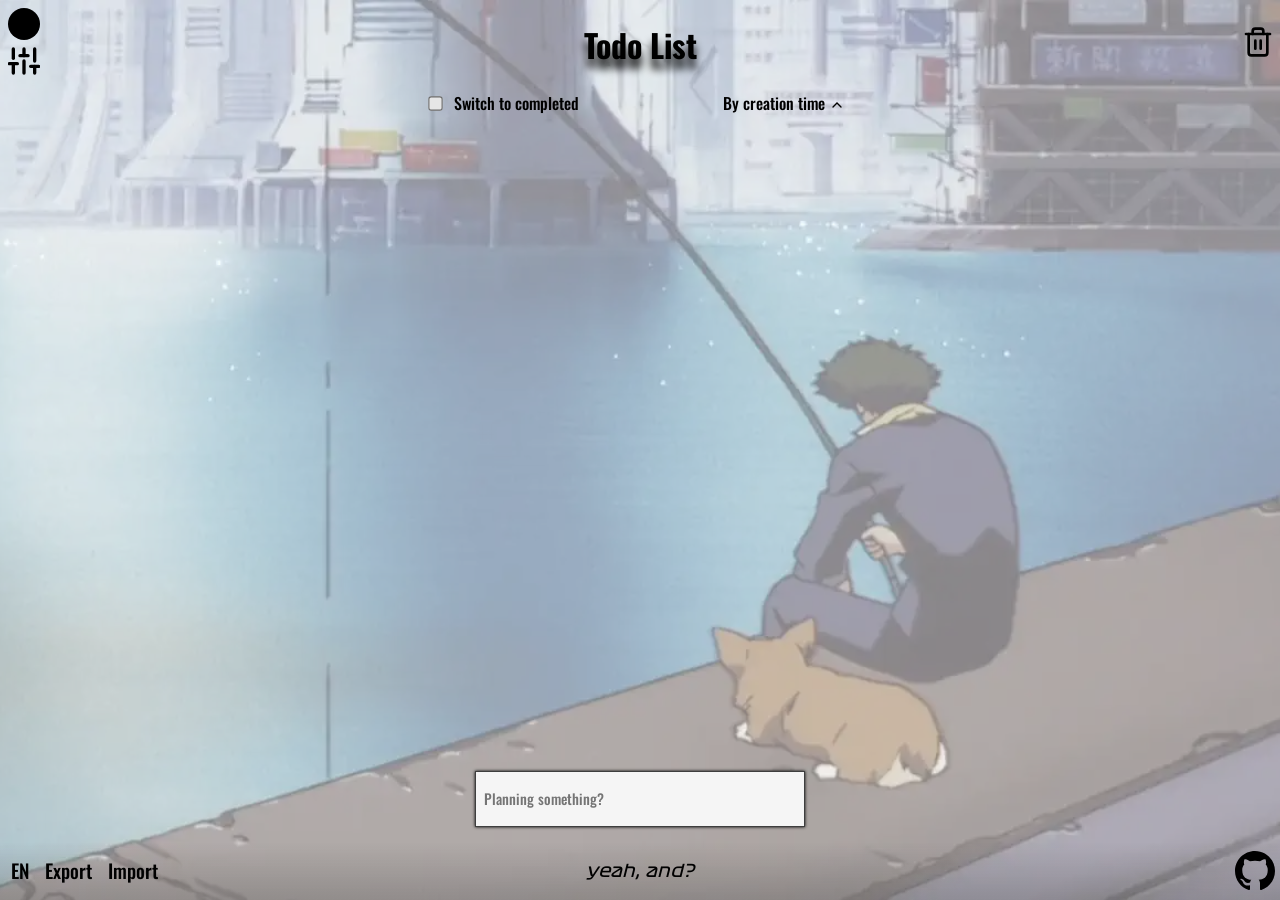
<file: index.html>
<!DOCTYPE html>
<html lang="ru">
  <head>
    <meta charset="UTF-8" />
    <meta http-equiv="X-UA-Compatible" content="IE=edge" />
    <meta name="viewport" content="width=device-width, initial-scale=1.0" />
    <title>Things you should do in the near future list of</title>
    <meta name="description" content="proof of capability" />
    <meta name="author" content="dancing coffee steam" />
    <link
      rel="apple-touch-icon"
      sizes="180x180"
      href="./public/icons/apple-touch-icon.png"
    />
    <link
      rel="icon"
      type="image/png"
      sizes="32x32"
      href="./public/icons/favicon-32x32.png"
    />
    <link
      rel="icon"
      type="image/png"
      sizes="16x16"
      href="./public/icons/favicon-16x16.png"
    />
    <link rel="manifest" href="./public/icons/site.webmanifest" />
    <link
      rel="mask-icon"
      href="./public/icons/safari-pinned-tab.svg"
      color="#9d9d9d"
    />
    <meta name="msapplication-TileColor" content="#333333" />
    <meta name="theme-color" content="#ffffff" />

    <link rel="stylesheet" href="./src/styles/normalize.min.css" />
    <link rel="stylesheet" href="./src/styles/global.css" />
  </head>
  <body>
    <script src="./src/theme/initTheme.js"></script>

    <div class="bg-image"></div>
    <div class="settings-modal hidden" id="settings-modal"></div>
    <header id="header" class="header">
      <div class="header__controls">
        <button
          class="controls__theme-switcher btn_text-only"
          id="theme-switcher"
          aria-label="theme switcher"
        ></button>
        <button
          class="controls__settings-btn btn_text-only btn-hover-focus"
          id="settings-open-btn"
          aria-label="settings"
        ></button>

        <div class="controls__settings-menu hidden" id="settings-menu">
          <h3 class="settings-menu__title">
            <span data-l10n="settings-title">Settings</span>
          </h3>
          <label class="settings-menu__item-label" for="save-locally">
            <input
              type="checkbox"
              class="input-checkbox_grey"
              id="save-locally"
              name="save-locally"
              checked
            />
            <span data-l10n="settings-save-locally-label">
              Save list into local storage
            </span>
          </label>

          <label class="settings-menu__item-label" for="fetch-rand">
            <input
              type="checkbox"
              class="input-checkbox_grey"
              id="fetch-rand"
              name="fetch-rand"
            />
            <span data-l10n="settings-fetch-rand-label">
              [DEBUG] Load random list
            </span>
          </label>
          <span id="fetch-rand-count" class="hidden"></span>

          <button
            class="settings-menu__close-btn btn_text-only btn-hover-focus"
            id="settings-close-btn"
            aria-label="close settings"
          ></button>
        </div>
      </div>
      <h1 class="header__title">
        <span data-l10n="header-title">Todo List</span>
      </h1>
      <div class="header__right-panel">
        <button
          class="trash-btn btn_text-only"
          id="trash-btn"
          aria-label="clear whole list"
        ></button>
      </div>
    </header>

    <main class="main">
      <div class="main__container">
        <div class="main__list-options">
          <label for="show-completed" class="show-completed-checkbox">
            <input
              type="checkbox"
              id="show-completed"
              class="input-checkbox_grey"
              aria-label="show completed todos"
              onclick="alert('Coming soon!'); this.checked = false;"
            />
            <span data-l10n="show-completed-label">Switch to completed</span>
          </label>

          <button
            class="sort-btn btn_text-only"
            id="sort-btn"
            aria-label="sort from latest to earliest"
          >
            <span class="sort-btn__text" data-l10n="sort-btn-text">
              By creation time
            </span>
            <svg
              class="sort-btn__icon"
              xmlns="http://www.w3.org/2000/svg"
              width="1em"
              height="1em"
              viewBox="0 0 24 24"
              fill="none"
              stroke="currentColor"
              stroke-width="2"
              stroke-linecap="round"
              stroke-linejoin="arcs"
            >
              <path d="M18 15l-6-6-6 6" />
            </svg>
          </button>
        </div>
        <ul class="main__todo-list" id="todo-list"></ul>
      </div>
      <form class="main__todo-form" id="todo-form">
        <div class="todo-form__form-container form-center-item">
          <textarea
            type="text"
            class="form-container__textarea scrollable"
            id="form-textarea"
            data-l10n-placeholder="form-textarea"
            placeholder="Planning something?"
            autocomplete="off"
            rows="1"
            for="todo-form"
          ></textarea>
        </div>
        <div class="todo-form__form-container">
          <button
            class="form-container__btn"
            id="form-btn"
            type="submit"
            disabled
          >
            <span data-l10n="form-submit-btn-text">Add</span>
          </button>
        </div>
      </form>
    </main>

    <footer class="footer">
      <div class="footer__toolbar">
        <div id="lang-list-container" class="hidden">
          <ul class="footer__lang-list">
            <li>
              <button
                id="ru-lang-btn"
                class="btn_text-only btn_text-only-alt"
                aria-label="russian"
              >
                <span>Русский</span>
              </button>
            </li>
            <li>
              <button
                id="en-lang-btn"
                class="btn_text-only btn_text-only-alt"
                aria-label="english"
              >
                <span>English</span>
              </button>
            </li>
          </ul>
        </div>
        <button
          class="btn_text-only btn_text-only-alt"
          id="l10n-btn"
          aria-label="change language"
        >
          <span data-l10n="l10n-btn-text">EN</span>
        </button>
        <button
          class="btn_text-only btn_text-only-alt"
          id="export-btn"
          aria-label="export list"
          onclick="alert('Export coming soon!')"
        >
          <span data-l10n="export-btn-text">Export</span>
        </button>
        <button
          class="btn_text-only btn_text-only-alt"
          id="import-btn"
          aria-label="import list"
          onclick="alert('Import coming soon!')"
        >
          <span data-l10n="import-btn-text">Import</span>
        </button>
      </div>
      <p class="footer__text">yeah, and?</p>
      <a
        href="https://github.com/KOTEKOBOE/night-without-stars"
        target="_blank"
        rel="noopener noreferrer"
        aria-label="GitHub"
        class="footer__gh-link"
      ></a>
    </footer>

    <script src="./src/index.js"></script>
    <script src="./src/l10n/l10n.js"></script>
    <script src="./src/theme/themeSwitch.js"></script>
    <script src="./src/todo/todo.js"></script>
    <script src="./src/todo/addTodo.js"></script>
    <script src="./src/localstore/saveLocally.js"></script>
    <script src="./src/todo/sort.js"></script>
    <script src="./src/todo/trashbin.js"></script>
    <script src="./src/debug/fetchRandom.js"></script>
    <script src="./src/modals/settingsModal.js"></script>
  </body>
</html>
</file>
<file: src/styles/global.css>
@font-face {
  font-family: "Formula1";
  src: url("../../public/fonts/formula1/Formula1.eot");
  src: url("../../public/fonts/formula1/Formula1.eot?#iefix")
      format("embedded-opentype"),
    url("../../public/fonts/formula1/Formula1.woff2") format("woff2"),
    url("../../public/fonts/formula1/Formula1.woff") format("woff"),
    url("../../public/fonts/formula1/Formula1.ttf") format("truetype"),
    url("../../public/fonts/formula1/Formula1.svg#Formula1 Display Regular")
      format("svg");
}
@font-face {
  font-family: "Oswald";
  src: url(../../public/fonts/oswald/Oswald-VariableFont_wght.ttf)
    format("truetype");
}

html,
button,
input,
optgroup,
select,
textarea {
  line-height: normal;
}

.btn_text-only {
  border: none;
  background: none;
  color: inherit;
  cursor: pointer;
  font-weight: 500;
}

.btn-hover-focus:hover,
.btn-hover-focus:focus-visible {
  filter: opacity(0.59);
}

.btn_text-only-alt {
  padding-bottom: 0.1em;
  font-size: 1.2rem;
}

.alt-active,
.btn_text-only-alt:hover,
.btn_text-only-alt:focus-visible {
  background-color: var(--btn-bg-color);
  color: var(--btn-color);
  border-radius: 2px;
}

.text_warning {
  color: var(--warning-color);
  text-align: center;
}

.input-checkbox_grey {
  margin-right: 0.5em;
  filter: grayscale(100%) brightness(0.9);
  transform: scale(1.1);
  cursor: pointer;
}

:root {
  --normal-font-size: 1rem;
  --form-textarea-font-size: 0.9rem;
  --form-center-item-width: 330px;
  --edit-btn-svg-size: 1rem;
  --settings-open-svg-size: 2rem;
  --warning-color: #8b0000;
}

:root.light-theme {
  --primary-color: #000000;
  --bg-color: #f5f5f5;
  --btn-color: #f5f5f5;
  --btn-bg-color: #3e3e3e;
  --btn-hover-bg-color: #595959;
  --switch-color: #000000;
  --bg-mix-color: rgba(245, 245, 245, 0.55);
  --bg-image: url("../../public/bg/bg-main.webp");
  --bg-image-portrait: url("../../public/bg/bg-main-portrait.webp");
}

:root.dark-theme {
  --primary-color: #eeeeee;
  --bg-color: #333333;
  --btn-color: #3e3e3e;
  --btn-bg-color: #d9d9d9;
  --btn-hover-bg-color: #f5f5f5;
  --switch-color: #ffcc00;
  --bg-mix-color: rgba(0, 0, 0, 0.671);
  --bg-image: url("../../public/bg/bg-dark-alt.webp");
  --bg-image-portrait: url("../../public/bg/bg-dark-portrait.webp");
}

.scrollable::-webkit-scrollbar {
  width: 0.6em;
}
.scrollable::-webkit-scrollbar-track {
  background-color: var(--bg-color);
}
.scrollable::-webkit-scrollbar-thumb {
  background-color: var(--primary-color);
}
@supports not selector(::-webkit-scrollbar) {
  * {
    scrollbar-width: thin;
    scrollbar-color: var(--primary-color) var(--bg-color);
  }
}

body {
  font-family: "Oswald", system-ui, -apple-system, BlinkMacSystemFont,
    "Segoe UI", Roboto, Oxygen, Ubuntu, Cantarell, "Open Sans", "Helvetica Neue",
    sans-serif;
  font-optical-sizing: auto;
  font-weight: 500;
  font-style: normal;
  color: var(--primary-color);
  display: flex;
  flex-direction: column;
  overflow: auto;
  padding: 0;
  margin: 0;
  height: 100vh;
  height: 100dvh;
}
body > * {
  padding-left: calc(100vw - 100%);
}

.bg-image {
  position: fixed;
  top: 0;
  left: 0;
  width: 100%;
  height: 100vh;
  transition: background 0.2s ease;
  background: center / cover no-repeat var(--bg-image) var(--bg-mix-color);
  background-blend-mode: soft-light;
  z-index: -1;
}

.settings-modal {
  position: fixed;
  top: 0;
  width: 100%;
  height: 100%;
  z-index: 1;
}

.header {
  display: flex;
  justify-content: center;
  align-items: center;
  z-index: 2;
}

.header::before {
  content: "";
  flex: 1;
}

.header__controls {
  display: flex;
  flex-direction: column;
  gap: 0.3em;
  align-items: center;
  position: fixed;
  top: 0;
  left: 0;
  margin: 0.5em;
}
.header__controls > * {
  padding: 0;
}

.controls__theme-switcher {
  width: 2rem;
  height: 2rem;
  background-color: var(--switch-color);
  border-radius: 50%;
}

.controls__settings-btn::before {
  content: "";
  display: inline-block;
  width: var(--settings-open-svg-size);
  height: var(--settings-open-svg-size);
  background: var(--primary-color);
  mask-image: url('data:image/svg+xml;utf8,<svg xmlns="http://www.w3.org/2000/svg" viewBox="0 0 24 24" fill="none" stroke="currentColor" stroke-width="2.5" stroke-linecap="round" stroke-linejoin="round"><line x1="4" y1="21" x2="4" y2="14"></line><line x1="4" y1="10" x2="4" y2="3"></line><line x1="12" y1="21" x2="12" y2="12"></line><line x1="12" y1="8" x2="12" y2="3"></line><line x1="20" y1="21" x2="20" y2="16"></line><line x1="20" y1="12" x2="20" y2="3"></line><line x1="1" y1="14" x2="7" y2="14"></line><line x1="9" y1="8" x2="15" y2="8"></line><line x1="17" y1="16" x2="23" y2="16"></line></svg>');
  -webkit-mask-image: url('data:image/svg+xml;utf8,<svg xmlns="http://www.w3.org/2000/svg" viewBox="0 0 24 24" fill="none" stroke="currentColor" stroke-width="2.5" stroke-linecap="round" stroke-linejoin="round"><line x1="4" y1="21" x2="4" y2="14"></line><line x1="4" y1="10" x2="4" y2="3"></line><line x1="12" y1="21" x2="12" y2="12"></line><line x1="12" y1="8" x2="12" y2="3"></line><line x1="20" y1="21" x2="20" y2="16"></line><line x1="20" y1="12" x2="20" y2="3"></line><line x1="1" y1="14" x2="7" y2="14"></line><line x1="9" y1="8" x2="15" y2="8"></line><line x1="17" y1="16" x2="23" y2="16"></line></svg>');
}

.controls__settings-menu {
  display: flex;
  flex-direction: column;
  position: fixed;
  top: 50%;
  left: 50%;
  transform: translate(-50%, -50%);
  margin-left: calc((100vw - 100%) / 2);
  padding: 3px 2px;
  background-color: var(--bg-color);
  border: #000000 2px solid;
}

.settings-menu__title {
  margin: 0.5em;
  text-align: center;
}

.settings-menu__item-label {
  display: flex;
  justify-content: flex-start;
  align-items: center;
  margin: 1px 0.2em;
  padding: 0.2em 0.3em;
  border: #000 2px solid;
}

.settings-menu__close-btn {
  position: absolute;
  top: 0;
  right: 0;
  padding-right: 0.3em;
}
.settings-menu__close-btn::before {
  content: "✕";
  font-weight: bold;
}

.header__title {
  text-align: center;
  text-shadow: currentColor 0px 0.3em 8px;
}

.header__right-panel {
  flex: 1;
  display: flex;
  justify-content: flex-end;
  align-items: center;
}

.trash-btn::before {
  content: "";
  display: inline-block;
  width: 2rem;
  height: 2rem;
  background: var(--primary-color);
  mask-image: url('data:image/svg+xml;utf8,<svg xmlns="http://www.w3.org/2000/svg" viewBox="0 0 24 24" fill="none" stroke="currentColor" stroke-width="2" stroke-linecap="round" stroke-linejoin="arcs"><polyline points="3 6 5 6 21 6"></polyline><path d="M19 6v14a2 2 0 0 1-2 2H7a2 2 0 0 1-2-2V6m3 0V4a2 2 0 0 1 2-2h4a2 2 0 0 1 2 2v2"></path><line x1="10" y1="11" x2="10" y2="17"></line><line x1="14" y1="11" x2="14" y2="17"></line></svg>');
  -webkit-mask-image: url('data:image/svg+xml;utf8,<svg xmlns="http://www.w3.org/2000/svg" viewBox="0 0 24 24" fill="none" stroke="currentColor" stroke-width="2" stroke-linecap="round" stroke-linejoin="arcs"><polyline points="3 6 5 6 21 6"></polyline><path d="M19 6v14a2 2 0 0 1-2 2H7a2 2 0 0 1-2-2V6m3 0V4a2 2 0 0 1 2-2h4a2 2 0 0 1 2 2v2"></path><line x1="10" y1="11" x2="10" y2="17"></line><line x1="14" y1="11" x2="14" y2="17"></line></svg>');
}

.trash-btn:hover::before,
.trash-btn:focus-visible::before {
  background: var(--warning-color);
}

.sort-btn__icon {
  vertical-align: middle;
  border-radius: 50%;
  transition: transform 0.3s ease;
}

.sort-btn_icon-active {
  background: var(--btn-bg-color);
  color: var(--bg-color);
}

.sort-btn_icon-desc {
  transform: rotate(180deg);
}

.main {
  flex: 1;
  display: flex;
  flex-direction: column;
  justify-content: space-between;
  align-items: center;
}

.main__container {
  min-width: 33vw;
  max-width: 50vw;
}

.main__list-options {
  display: flex;
  justify-content: space-between;
  align-items: center;
}

.main__todo-list {
  padding: 0;
  list-style-type: none;
}

.main__todo-list > :last-child {
  border-image: linear-gradient(90deg, var(--todo-color), transparent 33%) 1;
}

.todo-list__todo-container {
  --todo-color: currentColor;
  display: flex;
  align-items: center;
  justify-content: space-between;
  padding-block: 10px;
  border-bottom: 2px solid;
  border-image: linear-gradient(
      90deg,
      var(--todo-color),
      transparent 59%,
      transparent 78%,
      currentColor
    )
    1;
}

.color-reset,
.todo-container__color-block {
  align-self: stretch;
  min-width: 0.6em;
  position: relative;
  background-color: var(--todo-color);
  box-shadow: var(--todo-color) 0px 0px 9px;
  cursor: pointer;
}

.color-input {
  position: absolute;
  top: 0;
  left: 0;
  height: 100%;
  width: 100%;
  opacity: 0;
  cursor: pointer;
}

.color-reset {
  margin-right: 5px;
  background-color: var(--primary-color);
  box-shadow: none;
  cursor: pointer;
}

.color-reset::before {
  content: "R";
  color: var(--bg-color);
  position: absolute;
  top: 50%;
  left: 50%;
  transform: translate(-50%, -50%);
  font-size: 1.2em;
}

.todo-container__text {
  padding: 0.1em 0.2em 0.2em;
  margin: 0 auto 0 5px;
  border: 2px solid #000000;
  border-radius: 2px;
  box-shadow: currentColor 0px 0px 3px;
  background-color: var(--bg-color);
  word-break: break-word;
  overflow-wrap: anywhere;
  white-space: pre-wrap;
}

.todo-container__text[contenteditable="true"] {
  border-color: #ffa500;
  outline-color: #ffa500;
}

.todo-container__todo-btn-container {
  align-self: flex-start;
  display: flex;
  min-width: auto;
  position: sticky;
  top: 2rem;
  gap: 0.5em;
  margin: 0 5px;
}

.todo-btn-container__todo-btn {
  box-sizing: content-box;
  display: flex;
  align-items: center;
  justify-content: center;
  height: 1em;
  width: 1.2em;
  padding: 0.4em;
  border-color: #000000;
  border-radius: 30%;
  box-shadow: #000000 0px 0px 3px;
  cursor: pointer;
}

.todo-btn_edit::before {
  content: "";
  display: inline-block;
  width: var(--edit-btn-svg-size);
  height: var(--edit-btn-svg-size);
  background: url('data:image/svg+xml;utf8,<svg xmlns="http://www.w3.org/2000/svg" viewBox="0 0 24 24" fill="none" stroke="currentColor" stroke-width="2.5" stroke-linecap="round" stroke-linejoin="arcs"><polygon points="16 3 21 8 8 21 3 21 3 16 16 3"></polygon></svg>')
    center no-repeat;
}
.todo-btn_edit:active,
.todo-btn_edit:focus-visible,
.todo-btn_edit:hover {
  transform: rotateY(180deg);
}
.todo-editing .todo-btn_edit {
  background-color: #ffa500;
  transform: rotateY(180deg);
}

.todo-btn_remove::before {
  content: "✔";
}
.todo-btn_remove:active,
.todo-btn_remove:focus-visible,
.todo-btn_remove:hover {
  background-color: #00be10;
}

.main__todo-form {
  display: flex;
  gap: 0.5em;
  width: 100%;
  position: sticky;
  bottom: 0;
  padding: 0.5em 0 1em;
  z-index: 1;
  flex-wrap: wrap;
}

.main__todo-form::before {
  content: "";
  flex: 1;
}

.todo-form__form-container {
  display: flex;
  flex: 1;
}

.form-center-item {
  flex: 0 0 var(--form-center-item-width);
}

.form-container__textarea {
  box-sizing: border-box;
  max-height: 15vh;
  width: 100%;
  padding: 1rem 0.5rem;
  background-color: whitesmoke;
  border: 1px solid var(--btn-bg-color);
  box-shadow: #000000 0px 0px 3px;
  font-size: var(--form-textarea-font-size);
  font-weight: inherit;
  resize: none;
  overflow: hidden;
}

.form-container__btn {
  padding: 1rem;
  color: var(--btn-color);
  background-color: var(--btn-bg-color);
  border: none;
  box-shadow: #000000 0px 0px 3px;
  font-weight: bold;
  cursor: pointer;
}
.form-container__btn:disabled {
  visibility: hidden;
}
.form-container__btn:hover,
.form-container__btn:focus-visible {
  background-color: var(--btn-hover-bg-color);
}

.footer {
  display: grid;
  grid-template-columns: 1fr 1fr 1fr;
  align-items: center;
  justify-content: center;
  background: linear-gradient(to top, #3333333e, #00000000);
  z-index: 2;
}

.footer__toolbar {
  position: relative;
  margin: 3px 5px;
}

.footer__lang-list {
  position: absolute;
  bottom: 1.5rem;
  display: flex;
  flex-direction: column;
  list-style: none;
  padding: 0;

  background-color: var(--bg-color);
  border: 2px solid #000000;
  border-radius: 2px;
  box-shadow: var(--primary-color) 0px 0px 3px;
}

.footer__lang-list li {
  padding: 5px 8px;
}

.footer__lang-list li button {
  width: 100%;
}

.footer__text {
  justify-self: center;
  font-family: "Formula1", sans-serif;
  font-style: italic;
  font-size: 1.1rem;
}

.footer__gh-link {
  justify-self: end;
  margin: 3px 5px;
  width: 2.5rem;
  height: 2.5rem;
  background-color: var(--primary-color);
  mask-image: url('data:image/svg+xml;utf8,<svg xmlns="http://www.w3.org/2000/svg" viewBox="0 0 24 24"><path d="M12 0c-6.626 0-12 5.373-12 12 0 5.302 3.438 9.8 8.207 11.387.599.111.793-.261.793-.577v-2.234c-3.338.726-4.033-1.416-4.033-1.416-.546-1.387-1.333-1.756-1.333-1.756-1.089-.745.083-.729.083-.729 1.205.084 1.839 1.237 1.839 1.237 1.07 1.834 2.807 1.304 3.492.997.107-.775.418-1.305.762-1.604-2.665-.305-5.467-1.334-5.467-5.931 0-1.311.469-2.381 1.236-3.221-.124-.303-.535-1.524.117-3.176 0 0 1.008-.322 3.301 1.23.957-.266 1.983-.399 3.003-.404 1.02.005 2.047.138 3.006.404 2.291-1.552 3.297-1.23 3.297-1.23.653 1.653.242 2.874.118 3.176.77.84 1.235 1.911 1.235 3.221 0 4.609-2.807 5.624-5.479 5.921.43.372.823 1.102.823 2.222v3.293c0 .319.192.694.801.576 4.765-1.589 8.199-6.086 8.199-11.386 0-6.627-5.373-12-12-12z"/></svg>');
  -webkit-mask-image: url('data:image/svg+xml;utf8,<svg xmlns="http://www.w3.org/2000/svg" viewBox="0 0 24 24"><path d="M12 0c-6.626 0-12 5.373-12 12 0 5.302 3.438 9.8 8.207 11.387.599.111.793-.261.793-.577v-2.234c-3.338.726-4.033-1.416-4.033-1.416-.546-1.387-1.333-1.756-1.333-1.756-1.089-.745.083-.729.083-.729 1.205.084 1.839 1.237 1.839 1.237 1.07 1.834 2.807 1.304 3.492.997.107-.775.418-1.305.762-1.604-2.665-.305-5.467-1.334-5.467-5.931 0-1.311.469-2.381 1.236-3.221-.124-.303-.535-1.524.117-3.176 0 0 1.008-.322 3.301 1.23.957-.266 1.983-.399 3.003-.404 1.02.005 2.047.138 3.006.404 2.291-1.552 3.297-1.23 3.297-1.23.653 1.653.242 2.874.118 3.176.77.84 1.235 1.911 1.235 3.221 0 4.609-2.807 5.624-5.479 5.921.43.372.823 1.102.823 2.222v3.293c0 .319.192.694.801.576 4.765-1.589 8.199-6.086 8.199-11.386 0-6.627-5.373-12-12-12z"/></svg>');
}

/* scrollbar on mobile */
@media (hover: none) and (pointer: coarse) and (orientation: portrait) {
  .scrollable::-webkit-scrollbar {
    width: initial;
  }
  .scrollable::-webkit-scrollbar-track {
    background-color: initial;
  }
  .scrollable::-webkit-scrollbar-thumb {
    background-color: initial;
  }
  @supports not selector(::-webkit-scrollbar) {
    * {
      scrollbar-width: initial;
      scrollbar-color: initial;
    }
  }
}

@media screen and (max-height: 500px) {
  .main__todo-form {
    position: relative;
  }
}

@media (max-width: 960px) or (orientation: portrait) {
  .bg-image {
    background-image: var(--bg-image-portrait);
  }

  .header::before {
    display: none;
  }

  .header__controls {
    flex: 1;
    align-items: flex-start;
    position: static;
    margin: 0;
  }
  .header__controls > * {
    margin-left: 0.5em;
  }
  .main__container {
    min-width: 85vw;
    max-width: 100vw;
  }

  .form-container__textarea {
    max-height: 50vh;
  }
}

@media screen and (max-width: 640px) {
  .controls__settings-menu {
    min-width: 65vw;
  }

  .main__todo-form::before {
    display: none;
  }
  .main__todo-form > * {
    margin: 3px 5px;
  }

  .form-center-item {
    flex: unset;
    width: 100%;
  }

  .form-container__btn {
    width: 100%;
  }

  .form-container__btn:disabled {
    visibility: visible;
  }

  .footer__gh-link {
    grid-area: 2 / 3;
  }
  .footer__text {
    grid-area: 2 / 2;
  }
  .footer__toolbar {
    grid-column: 1 / span 3;
  }
}

.relative {
  position: relative;
}

.inactive,
.hidden {
  display: none;
}
</file>
